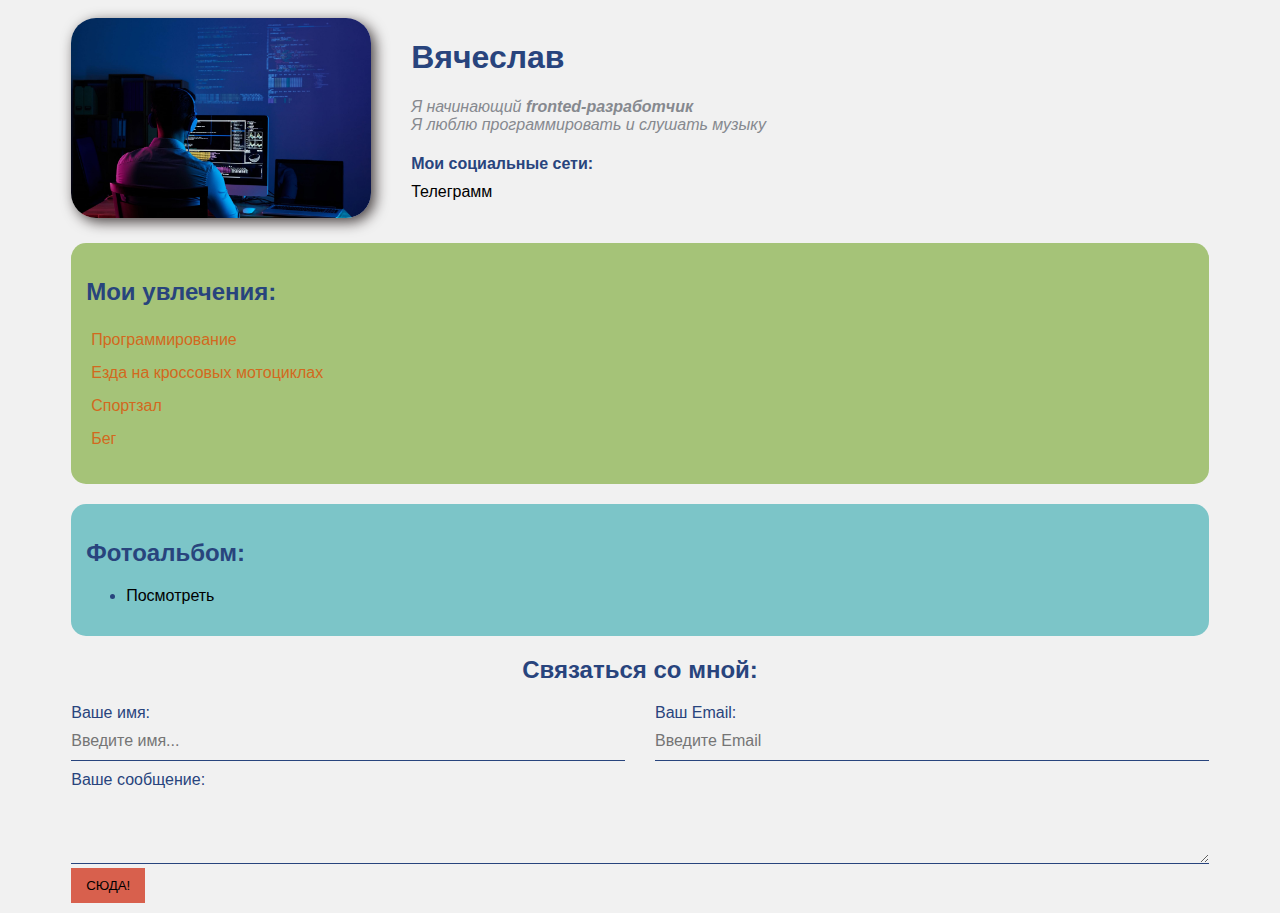
<file: index.html>
<!DOCTYPE html>
<html>
<head>
    <meta charset="UTF-8">
    <title>Veacheslav CV</title>
    <link href="styles.css" rel="stylesheet" />
</head>
<body>
    <div class="box">
        <div class="infa">
            <img src="avatar programista.jpg" alt="Тут фотография программиста" class="ava">
            <div class="me_infa">
                <h1>Вячеслав</h1>                
                <p>Я начинающий <strong>fronted-разработчик</strong></p>
                <p>Я люблю программировать и слушать музыку</p>

                <h4>Мои социальные сети:</h4>
                <a href="https://t.me/skava1907" target="_blank">Телеграмм</a>
            </div>
        </div>


        <div class="card br-yellow">
            <h2>Мои увлечения:</h2>
            <ol class="hobby">
                <li>Программирование</li>
                <li>Езда на кроссовых мотоциклах</li>
                <li>Спортзал</li>
                <li>Бег</li>
            </ol>
        </div>

        <div class="card br-green">
        <h2>Фотоальбом:</h2>
        <ul>
            <li><a href="photoalbom.html" target="_blank">Посмотреть</a></li>
        </ul>
        </div>

        <div class="connection">
            <h2>Связаться со мной:</h2>
            <form action="/">
                <div class="row">
                    <div class="form-group">
                        <label for="text">Ваше имя:</label>
                        <input type="text" id="text" placeholder="Введите имя...">
                    </div>

                    <div class="form-group">
                        <label for="email">Ваш Email:</label>
                        <input type="email" id="email" placeholder="Введите Email">
                    </div>
                </div>

                <div class="form-group">
                    <label for="text">Ваше сообщение:</label>
                    <br>
                    <textarea id="text" rows="2" cols="20"></textarea>
                </div>

                <input class="button" type="submit" value="СЮДА!">
            </form>
        </div>

        <div class="position">
            <div class="container"></div>
        </div>

        <!-- <div class="test_box">
            <div></div>
            <div></div>
            <div></div>
            <div></div>
        </div> -->
    </div>
</body>
</html>
</file>
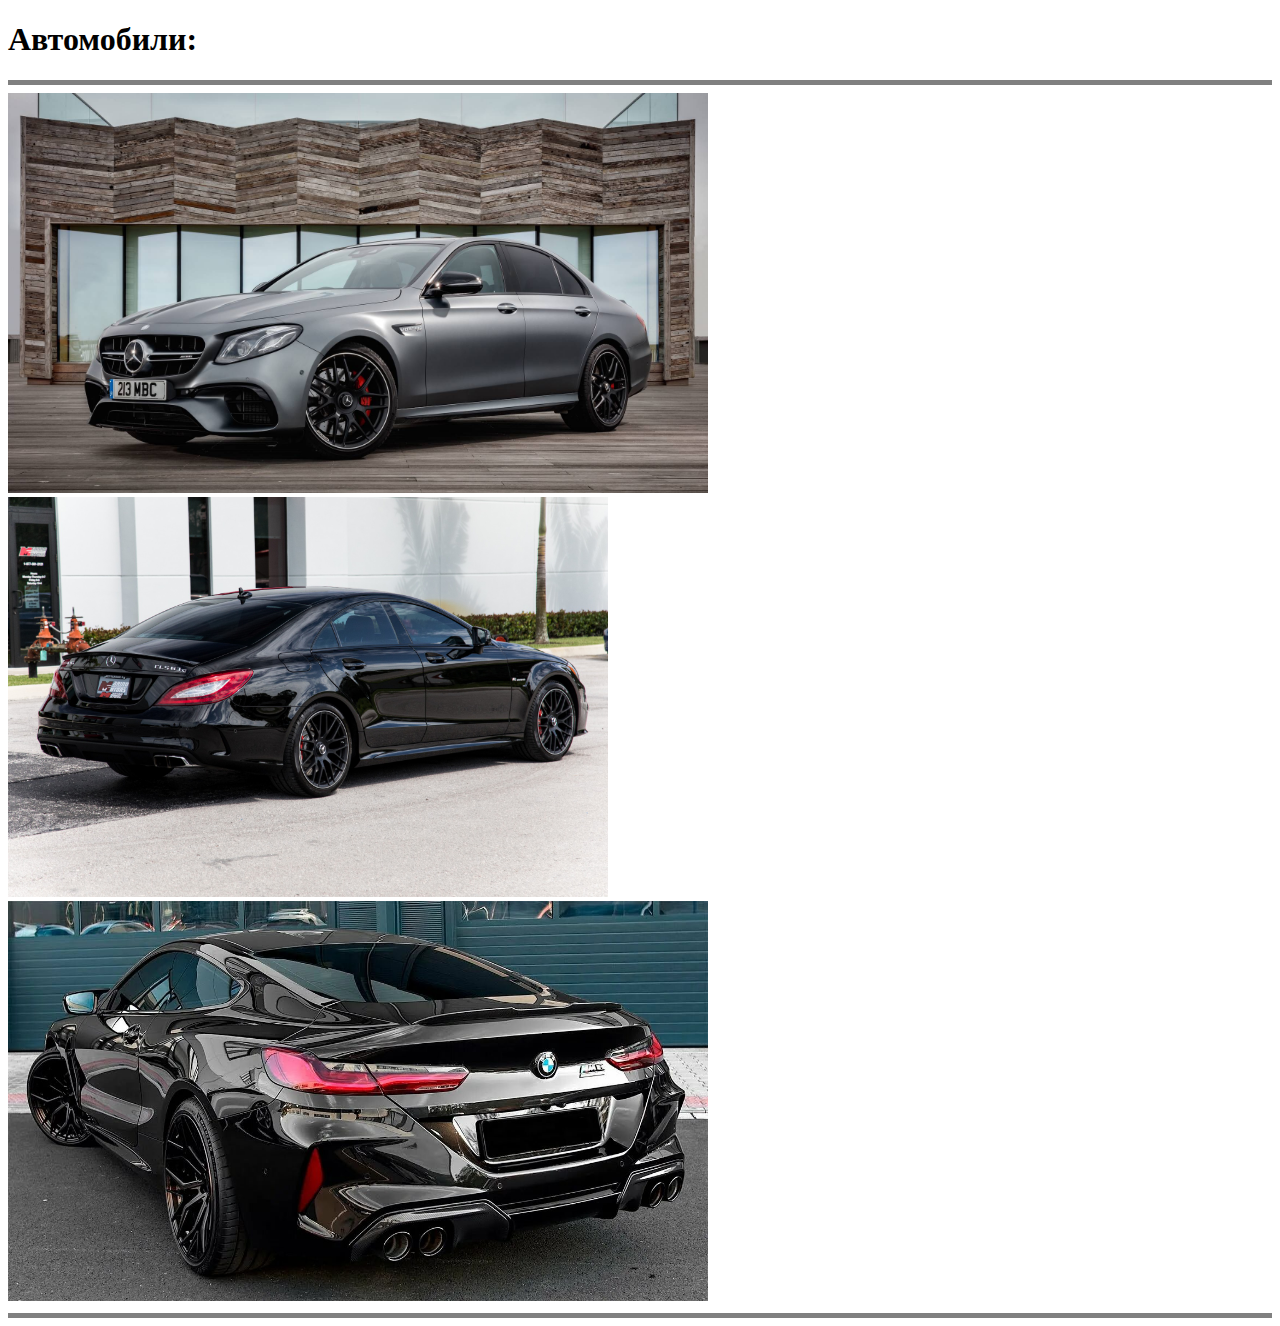
<file: photoalbom.html>
<!DOCTYPE html>
<html>
<head>
    <meta charset="UTF-8">
    <title>Photoalbom</title>
</head>
<body>
    <h1>Автомобили:</h1>
    <hr size="5" noshade="">
    <img src="E63.jpg" alt="Ешка 63" width="700" height="400">
    <img src="CLS 63.jpg" alt="Банан" width="600" height="400">
    <img src="M8.jpg" alt="M8" width="700" height="400">
    <hr size="5" noshade="">
</body>
</html>
</file>
<file: styles.css>
body {
    background-color: #f1f1f1;
    color: #28447d;

    font: normal 16px 'Franklin Gothic Medium', 'Arial Narrow', Arial, sans-serif;
}

a {
    color: black;
    text-decoration: none;
}

a:hover {
    text-decoration: line-through;
}

a:active {
    color: yellow;
}

a:visited {
    color: green;
}

.br-yellow {
    background:rgb(165, 195, 120);
}

.br-green {
    background: rgb(124, 197, 200);
}

.card {
    margin-bottom: 20px;
    padding: 15px;
    border-radius: 15px;
}

.card h2 {
    margin-bottom: 20px;
}

.hobby {
    padding: 0px;
}

.hobby li {
    color: chocolate;
    padding: 5px;
    margin-bottom: 5px;
    list-style: none;
    /* border-bottom: 2px solid lightseagreen  */
}

.infa img {
    width: 300px;
    border-radius: 25px;
    box-shadow: 4px 4px 14px rgb(72, 65, 65);
}

.infa {
    margin-bottom: 25px;
    display: flex;
}

@media (max-width: 700px) {
    .infa {
        display: block;
        text-align: center;
    }
}

.infa p {
    color: #86898f;
    margin: 0;
    font-style: italic;
    font-weight: normal;
    text-decoration: none;
    text-transform: none;
    /* letter-spacing: 10 px; */
    /* word-spacing: 42 px; */
}

.me_infa {
    margin-left: 40px;
}

.me_infa h4 {
    margin-bottom: 10px;
}

.box {
    max-width: 90%;
    margin: auto;
    padding-top: 10px;
}

.connection h2 {
    text-align: center;
}

.form-group label{
    display: block;
    font-size: 16px;
    color: #28447d;
}

.form-group input,
.form-group textarea {
    width: 100%;
    box-sizing: border-box;
    border: none;
    background: transparent;
    border-bottom: 1px solid #28447d;
    padding: 10px 0;
    font-size: 16px;
    color: black;
    outline: none;
}

.row {
    display: flex;
    margin-bottom: 10px;
}

.row > .form-group {
    width: 50%;
    margin-right: 0;
}

.row > .form-group:first-child {
    width: 50%;
    margin-right: 30px;
}

.button {
    padding: 10px 15px;
    background-color: #d8604d;
    border: none;
    color: black;
    cursor: pointer;
    font-family: inherit;
}

.button:hover {
    opacity: 0.9;
}

/* .social_network {
    background: burlywood;
    padding: 15px;
    border: 10px ridge darksalmon;
    margin: 20px;
} */

/* .test_box > div {
    background: #28447d;
    height: 280px;
    width: 25%;
    float: left;
    border: 5px ridge slateblue;
    box-sizing: border-box;
} */
</file>
